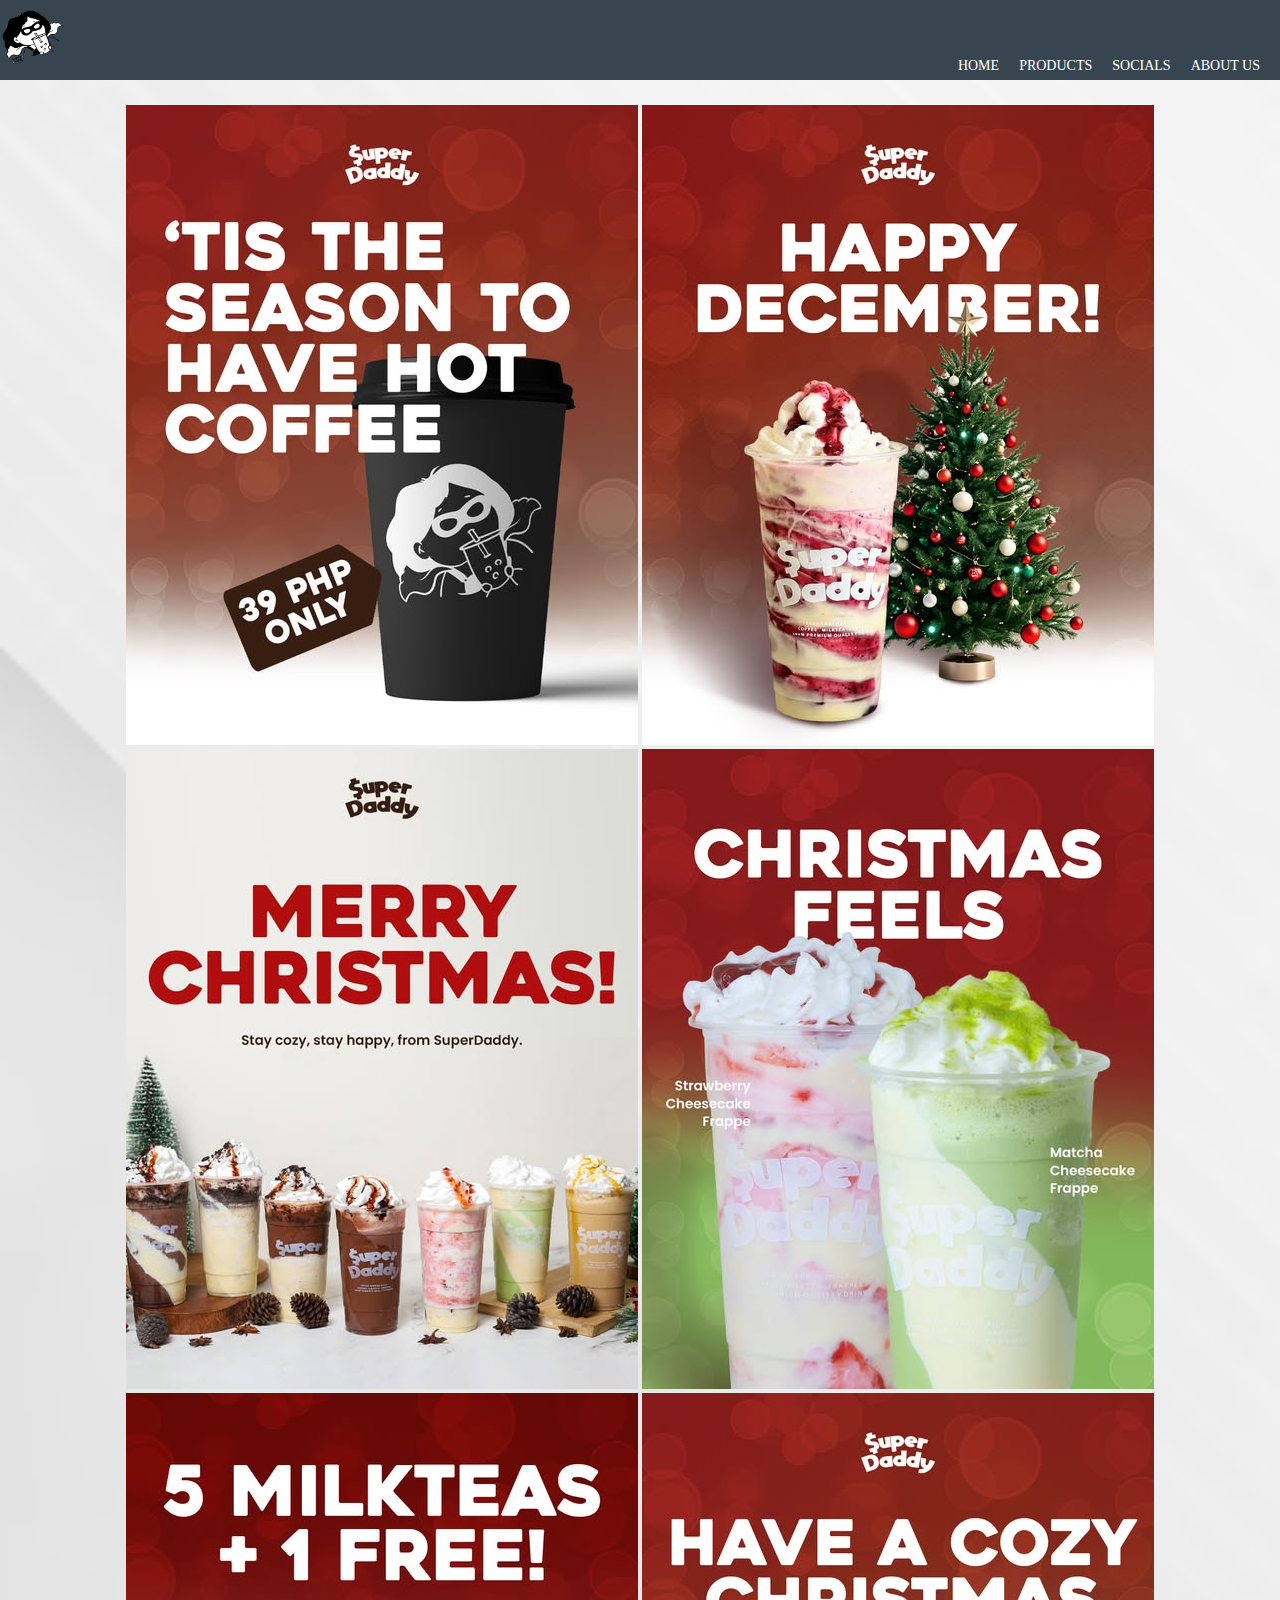
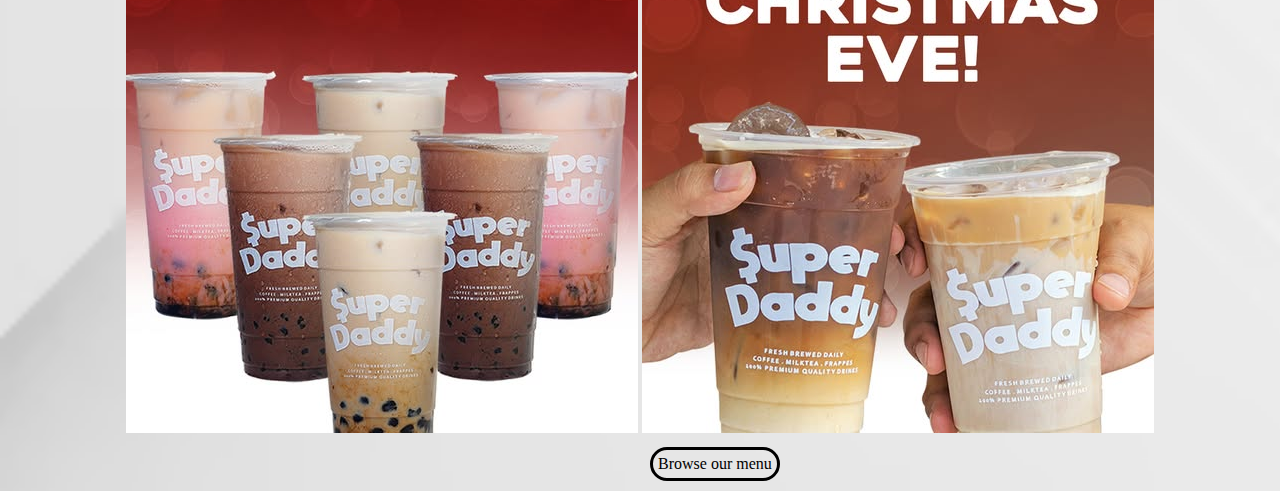
<file: index.html>
<!DOCTYPE html>
<html lang="en">
    <head>
    <meta charset="UTF-8">
    <meta http-equiv="X-UA-Compatible" content="IE=edge">
    <meta name="viewport" content="width=device-width, initial-scale=1.0">
    <link rel="stylesheet" href="styles.css">

    
        <title>Superdaddy</title>
    </head>
    <body>
        <header>
            <div class="container">
           
            <img src="sd logo trans.png" alt="Logo" class="logo">
            <nav>
                <ul>
        <li><a href="index.html" style="text-decoration:none">Home</a></li>
        <li><a href="Products.html" style="text-decoration:none">Products</a></li>
        <li><a href="Socials.html"style="text-decoration:none">Socials</a></li>
        <li><a href="About Us.html"style="text-decoration:none">About Us</a></li>
</ul>
</nav>
</div>
        </header>
        <div class="home">
            <img src="coffee.jpg" alt="matcha">
            <img src="happy dec.jpg" alt="matcha">
            <img src="merry xmas.jpg" alt="matcha">
            <img src="xmas feels.jpg" alt="matcha">
            <img src="promos.jpg" alt="matcha">
            <img src="xmas eve.jpg" alt="matcha">
        </div>
        <a href="Products.html" class="button1">Browse our menu</button>
        
    </body>
</html>
</file>
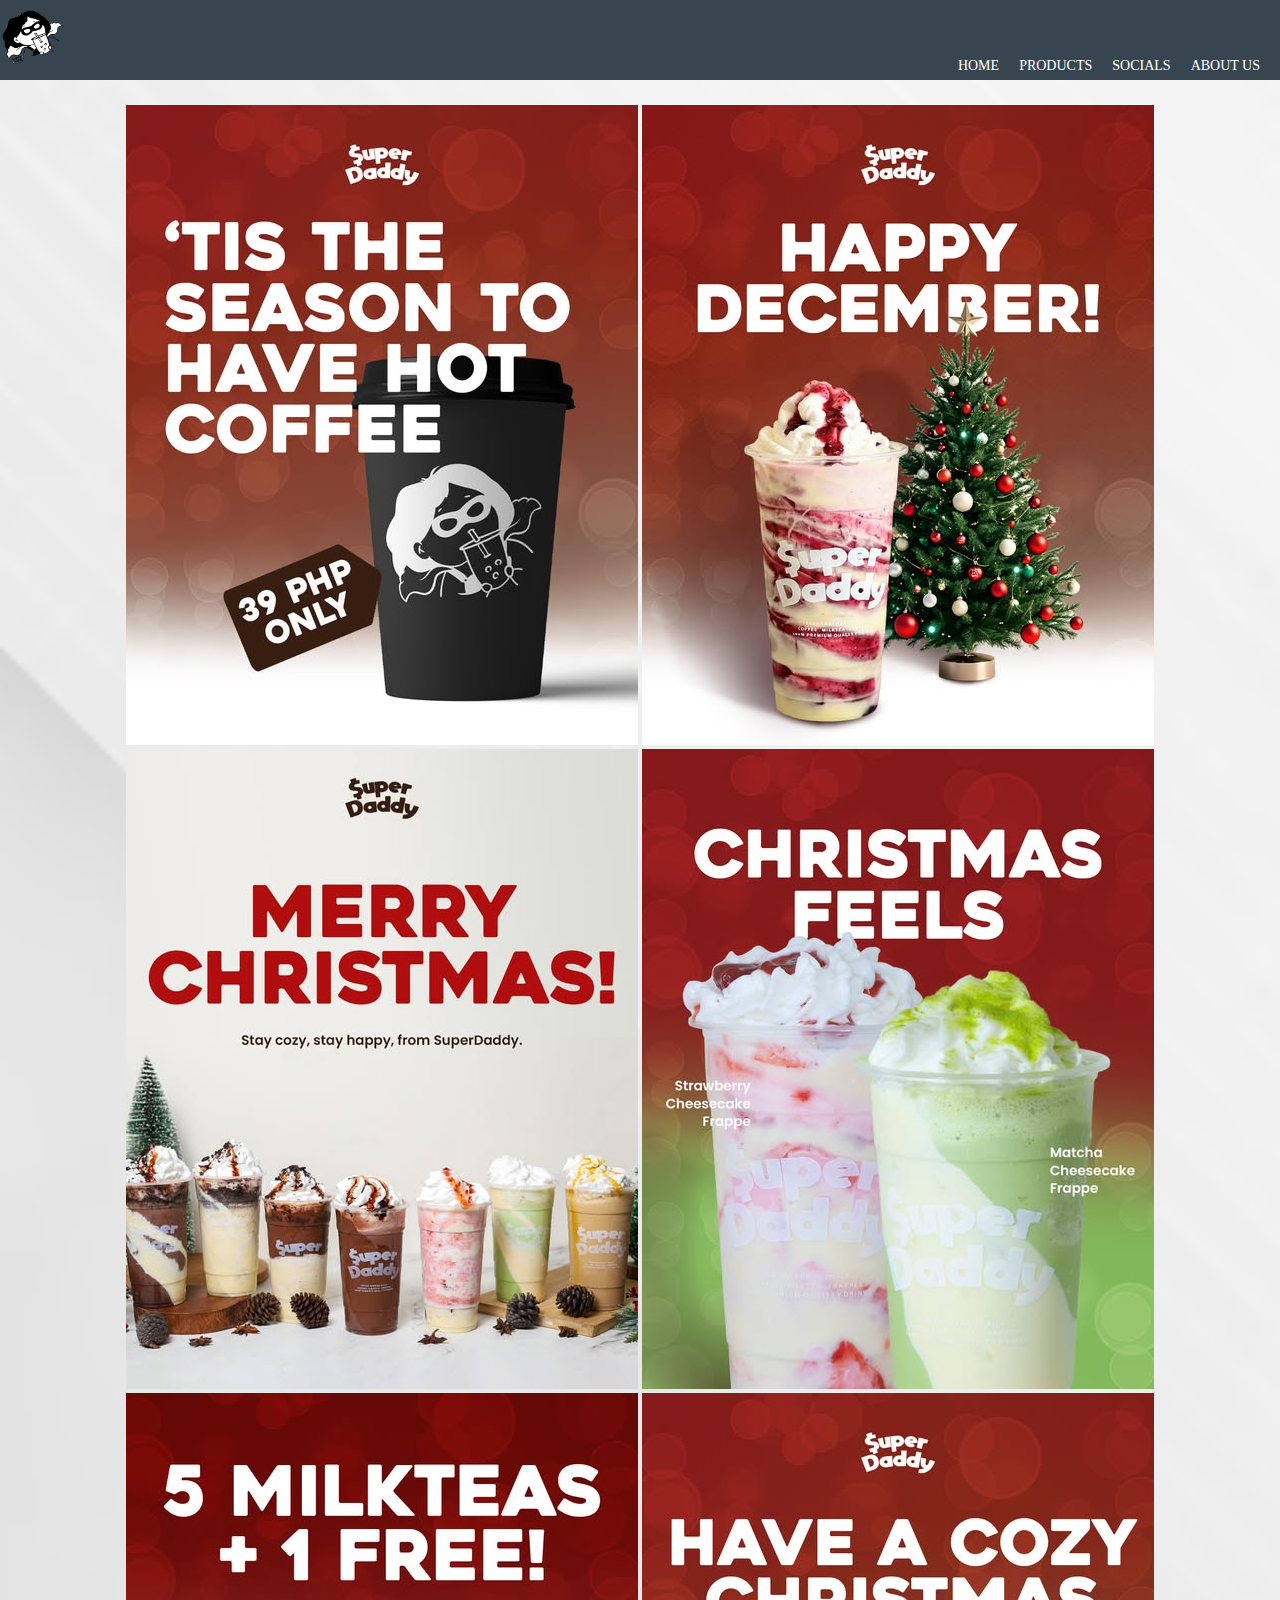
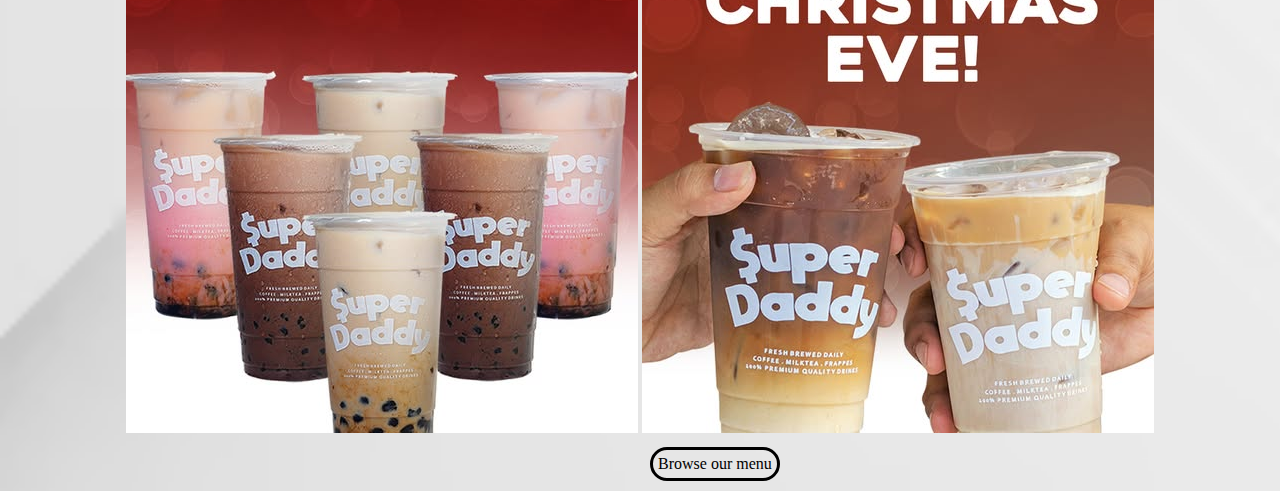
<file: home.html>
<!DOCTYPE html>
<html lang="en">
    <head>
    <meta charset="UTF-8">
    <meta http-equiv="X-UA-Compatible" content="IE=edge">
    <meta name="viewport" content="width=device-width, initial-scale=1.0">
    <link rel="stylesheet" href="styles.css">

    
        <title>Superdaddy</title>
    </head>
    <body>
        <header>
            <div class="container">
           
            <img src="sd logo trans.png" alt="Logo" class="logo">
            <nav>
                <ul>
        <li><a href="home.html" style="text-decoration:none">Home</a></li>
        <li><a href="Products.html" style="text-decoration:none">Products</a></li>
        <li><a href="Socials.html"style="text-decoration:none">Socials</a></li>
        <li><a href="About Us.html"style="text-decoration:none">About Us</a></li>
</ul>
</nav>
</div>
        </header>
        <div class="home">
            <img src="coffee.jpg" alt="matcha">
            <img src="happy dec.jpg" alt="matcha">
            <img src="merry xmas.jpg" alt="matcha">
            <img src="xmas feels.jpg" alt="matcha">
            <img src="promos.jpg" alt="matcha">
            <img src="xmas eve.jpg" alt="matcha">
        </div>
        <a href="Products.html" class="button1">Browse our menu</button>
        
    </body>
</html>
</file>
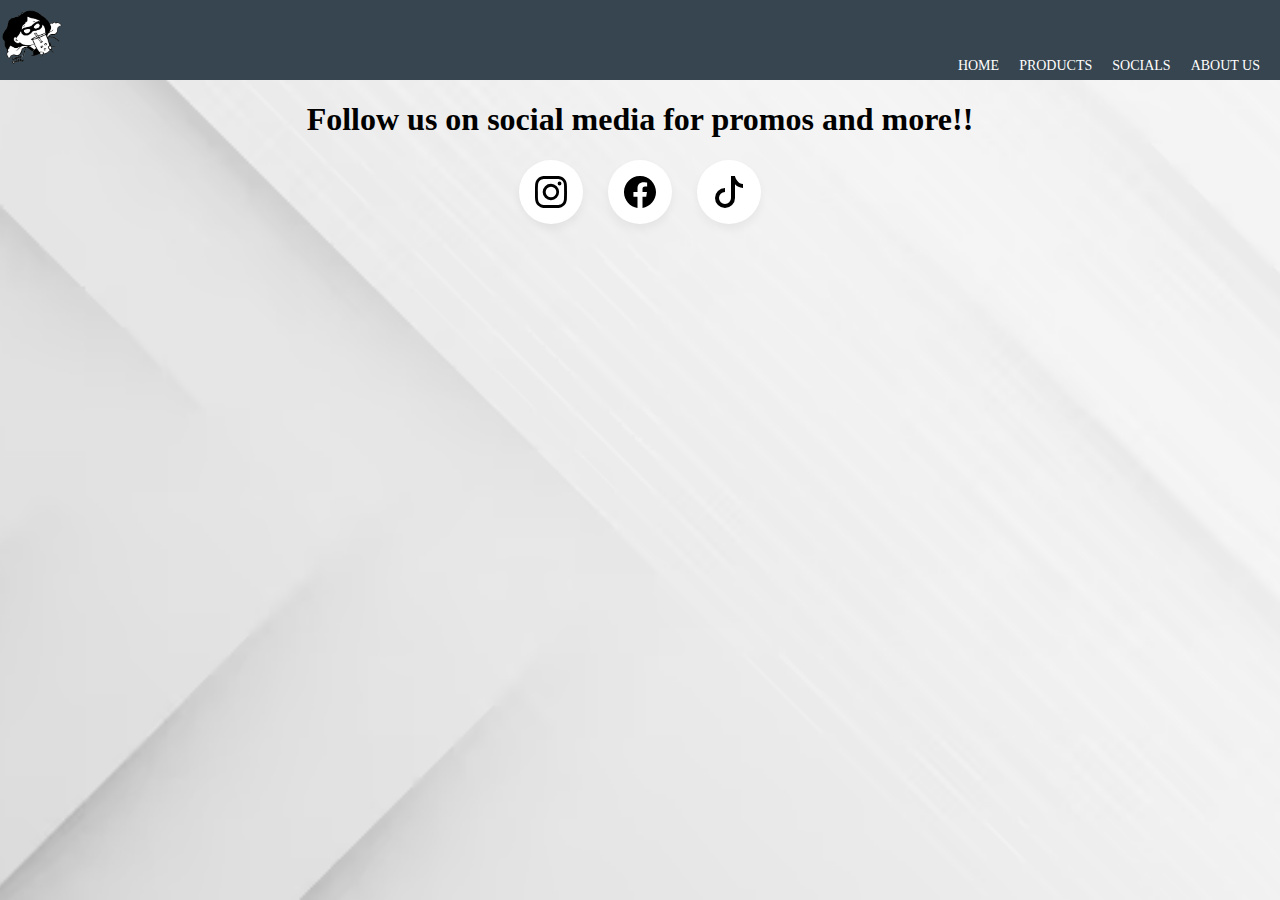
<file: Socials.html>
<!DOCTYPE html>
<html lang="en">
    <head>
    <meta charset="UTF-8">
    <meta http-equiv="X-UA-Compatible" content="IE=edge">
    <meta name="viewport" content="width=device-width, initial-scale=1.0">
    <link rel="stylesheet" href="styles.css">
    <link rel="stylesheet" href="https://cdnjs.cloudflare.com/ajax/libs/font-awesome/6.4.0/css/all.min.css">

        <title>Superdaddy</title>
    </head>
    <body>
        <header>
            <div class="container">
           
            <img src="sd logo trans.png" alt="Logo" class="logo">
            <nav>
                <ul>
        <li><a href="home.html" style="text-decoration:none">Home</a></li>
        <li><a href="Products.html" style="text-decoration:none">Products</a></li>
        <li><a href="Socials.html"style="text-decoration:none">Socials</a></li>
        <li><a href="About Us.html"style="text-decoration:none">About Us</a></li>
</ul>
</nav>
</div>
        </header>
        

        <div class="social">
            <h1>Follow us on social media for promos and more!!</h1>       
            <div class="social-container">
    <a data-social="Instagram" style="--accent-color: rgb(238, 17, 146);" href="https://www.instagram.com/superdaddyobando_ph/"><svg xmlns="http://www.w3.org/2000/svg"fill="currentColor" class="bi bi-instagram" viewBox="0 0 16 16">
  <path d="M8 0C5.829 0 5.556.01 4.703.048 3.85.088 3.269.222 2.76.42a3.9 3.9 0 0 0-1.417.923A3.9 3.9 0 0 0 .42 2.76C.222 3.268.087 3.85.048 4.7.01 5.555 0 5.827 0 8.001c0 2.172.01 2.444.048 3.297.04.852.174 1.433.372 1.942.205.526.478.972.923 1.417.444.445.89.719 1.416.923.51.198 1.09.333 1.942.372C5.555 15.99 5.827 16 8 16s2.444-.01 3.298-.048c.851-.04 1.434-.174 1.943-.372a3.9 3.9 0 0 0 1.416-.923c.445-.445.718-.891.923-1.417.197-.509.332-1.09.372-1.942C15.99 10.445 16 10.173 16 8s-.01-2.445-.048-3.299c-.04-.851-.175-1.433-.372-1.941a3.9 3.9 0 0 0-.923-1.417A3.9 3.9 0 0 0 13.24.42c-.51-.198-1.092-.333-1.943-.372C10.443.01 10.172 0 7.998 0zm-.717 1.442h.718c2.136 0 2.389.007 3.232.046.78.035 1.204.166 1.486.275.373.145.64.319.92.599s.453.546.598.92c.11.281.24.705.275 1.485.039.843.047 1.096.047 3.231s-.008 2.389-.047 3.232c-.035.78-.166 1.203-.275 1.485a2.5 2.5 0 0 1-.599.919c-.28.28-.546.453-.92.598-.28.11-.704.24-1.485.276-.843.038-1.096.047-3.232.047s-2.39-.009-3.233-.047c-.78-.036-1.203-.166-1.485-.276a2.5 2.5 0 0 1-.92-.598 2.5 2.5 0 0 1-.6-.92c-.109-.281-.24-.705-.275-1.485-.038-.843-.046-1.096-.046-3.233s.008-2.388.046-3.231c.036-.78.166-1.204.276-1.486.145-.373.319-.64.599-.92s.546-.453.92-.598c.282-.11.705-.24 1.485-.276.738-.034 1.024-.044 2.515-.045zm4.988 1.328a.96.96 0 1 0 0 1.92.96.96 0 0 0 0-1.92m-4.27 1.122a4.109 4.109 0 1 0 0 8.217 4.109 4.109 0 0 0 0-8.217m0 1.441a2.667 2.667 0 1 1 0 5.334 2.667 2.667 0 0 1 0-5.334"/>
</svg>

</svg></a>
    <a data-social="Facebook" style="--accent-color: blue;" href="https://www.facebook.com/soogardaddy"><svg xmlns="http://www.w3.org/2000/svg"fill="currentColor" class="bi bi-facebook" viewBox="0 0 16 16">
  <path d="M16 8.049c0-4.446-3.582-8.05-8-8.05C3.58 0-.002 3.603-.002 8.05c0 4.017 2.926 7.347 6.75 7.951v-5.625h-2.03V8.05H6.75V6.275c0-2.017 1.195-3.131 3.022-3.131.876 0 1.791.157 1.791.157v1.98h-1.009c-.993 0-1.303.621-1.303 1.258v1.51h2.218l-.354 2.326H9.25V16c3.824-.604 6.75-3.934 6.75-7.951"/>
</svg></a>
    <a data-social="Tiktok" style="--accent-color: black;" href="https://www.tiktok.com/@superdaddyverdantlp"><svg xmlns="http://www.w3.org/2000/svg"fill="currentColor" class="bi bi-tiktok" viewBox="0 0 16 16">
  <path d="M9 0h1.98c.144.715.54 1.617 1.235 2.512C12.895 3.389 13.797 4 15 4v2c-1.753 0-3.07-.814-4-1.829V11a5 5 0 1 1-5-5v2a3 3 0 1 0 3 3z"/>
</svg></a>
</div>
</div>
   
    </body>
</html>
</file>
<file: styles.css>
body {
    margin: 0;
    padding:0;
    align-items: center;
    justify-content: center;
    background: url('bg1.jpg');
    background-size: cover;
    background-repeat: no-repeat;
    background-position: center;
    min-height: 100vh;
}
.container {
        width:100%;
        margin: 0;
        padding: 0;
        
    }
header { position: fixed; 
    top: 0;
     left: 0;
      width: 100%;
      background-color: #36454F;
       display: flex;
        justify-content: space-between;
         align-items: center;
         z-index: 1000;
         height: 80px;
}
.logo { 
    float: left;
     width: 5%;
}

header nav ul {
    list-style: none;
    margin: 0;
    padding: 0 20px;
    display: flex;
    justify-content: flex-end; 
    gap: 20px;                 
}

header nav li {
    margin: 0;                
    padding-top: 50px;
}

    nav a{
        color: white;
        text-decoration: none;
        text-transform: uppercase;
        font-size: 14px;
    }
    nav a:hover{
        color: #000;
    }
    nav a::before{
        content: '';
        display: block;
        height: 2px;
        background-color: #444;
        position: absolute;
        bottom: 10px;
        width: 0%;
        transition: all ease-in-out 275ms;
    }
    nav a:hover::before {
        width: 100%;
    }
    .products1{
        padding-top: 80px;
    }
    .home{
        text-align: center;
        margin-top: 25px;
        padding-top: 80px;
    }
    .button1{ 
        margin: 10px;
        display: inline-block;
        position: relative;
        left: 50%;
        border-radius: 25px;
        border: 3px solid black;
        color: black;
        padding: 5px;
        text-decoration: none;
    }
    .button1:hover{
        color: grey;
    }
    .button1 a::before{
        content: '';
        display: block;
        height: 2px;
        background-color: #444;
        position: absolute;
        bottom: -10px;
        width: 0%;
        transition: all ease-in-out 275ms;
    }
    .taiwan {
        text-align: center;
        position: relative;
        margin-top: 50px;
        
    }
    .fruit {
        text-align: center;
        position: relative;
        margin-top: 100px;
        
    }
    .special {
        text-align: center;
        position: relative;
        margin-top: 100px;
        
    }
    .premium {
        text-align: center;
        position: relative;
        margin-top: 100px;
        
    }
    .ice {
        text-align: center;
        position: relative;
        margin-top: 100px;
        
    }
    .coffee {
        text-align: center;
        position: relative;
        margin-top: 100px;

    }
    /* products page */
    .search {
    padding: 5px 10px;
    border-radius: 5px;
    border: none;
    outline: none;
    margin-top: -30px;
    position: absolute;
    justify-content: space-around;
}
.containers {
    width: 100%;
    display: flex;
    justify-content: center;
}
.card-image {
    width: 100%;
    height: 300px;         
    object-fit: cover;    
    border-radius: 10px;
}
.card-wrapper{ 
    max-width: 1100px;
    margin: 0 auto 35px;
    padding: 0;
    overflow: hidden;
}
.card-list .card-item{
    list-style: none;
}
.card-list .card-item .card-link{
    user-select: none;
    display: block;
    display: block;
    background: whitesmoke;
    padding: 18px;
    border-radius: 12px;
        text-decoration: none;
        border: 2px solid transparent;
        box-shadow: 0 10px rgba(0, 0, 0, 0.05);
        transition:0.2 ease;
}

.card-list .card-item .card-link:active{
    cursor: grabbing;
}

.card-list .card-item .card-link:hover {
    border-color: #5372f0;
}
.card-list .card-link .card-image{
    width: 100%;
    aspect-ratio: 16 / 9;
    object-fit: cover;
    border-radius: 10px;
}
.card-list .card-link .badge {
    color: #5372f0;
    padding: 8px 16px;
    font-size: 0.95rem;
    font-weight: 500;
    margin: 16px 0 18px;
    background: #DDE4FF;
    width: fit-content;
    border-radius: 50px;
}
.card-list .card-link .badge.milktea{
    color: white;
    background: black;
}
.card-list .card-link .badge.fruittea{
    color: navy;
    background: pink;
}
.card-list .card-link .badge.frappe{
    color: beige;
    background: brown;
}
.card-list .card-link .badge.premium{
    color: yellow;
    background: purple;
}
.card-list .card-link .badge.coffee{
    color: maroon;
    background: peachpuff;
}
.card-list .card-link .badge.ice{
    color: beige;
    background: burlywood;
}
.card-list .card-link .card-title{
    font-size: 1.19rem;
    color: #000;
    font-weight: 600;
}
.card-list .card-link .card-button {
    height: 35px;
    width: 35px;
    color: #5372f0;
    border-radius: 50%;
    margin: 30px 0 5px;
    background: none;
    cursor: pointer;
    border: 2px solid #5372f0;
    transform: rotate(-45deg);
    transition: 0.4 ease;
}
.card-list .card-link:hover .card-button {
    color: #fff;
    background: #5372f0;
}
.card-wrapper .swiper-pagination-bullet{
    height: 13px;
    width: 13px;
    opacity: 0.5px;
    background: #5372f0;
}
.card-wrapper .swiper-pagination-bullet-active{
    opacity: 1;
}
.card-wrapper .swiper-slide-button{
    color: #5372f0;
    margin-top: -35px;
    display: block;
}
/* mobile devices */
@media screen and (max-width: 768px) {
    .card-wrapper {
        margin: 0 10px 25px;
    }
    
    .card-wrapper .swiper-slide-button {
        display: none;
        display: block;
    }
    .swiper-button-next,
    .swiper-button-prev {
        display: none;
    }
    header nav ul {
        flex-direction: column;  
        gap: 10px;              
        align-items: flex-end;   
    }

    header nav li {
        padding-top: 0;         
    }

    header {
        padding: 0 10px;        
    }
}
.modal {
    display: none;
    position: fixed;
    background-color: rgba(0,0,0,0.6);
    z-index: 9999;
    left: 0;
    top: 0;
    width: 100%;
    height: 100%;
    overflow: auto;
    align-items: center;
    justify-content: center;
}

.modal-content {
    background: white;
    padding: 20px;
    max-width: 400px;
    width: 90%;
    border-radius: 12px;
    position: relative;
    text-align: center;
}

.modal-content img {
    width: 100%;
    border-radius: 10px;
}

.close {
    position: absolute;
    top: 10px;
    right: 15px;
    font-size: 24px;
    cursor: pointer;
}

.category-tag {
    display: inline-block;
    background: #eee;
    padding: 4px 10px;
    border-radius: 20px;
    font-size: 12px;
    margin: 10px 0;
}
#productModal img {
    height: 400px;      
    width: 100%;        
    object-fit: cover;   
    border-radius: 10px; 
}



      /* social page */
    .social{
        text-align: center;
        padding: 80px;
    }

    .social-container{
        display: flex;
        gap: 25px;
        justify-content: center;
        align-items: center;
    }
    .social-container a{
        background-color: white;
        padding: 1em;
        border-radius: 50%;
        height: 64px;
        width: 64px;
        box-sizing: border-box;
        flex-shrink: 0;
        display: grid;
        place-items: center;
        box-shadow: 0 5px 10px rgba(0, 0, 0, 0.05);
    }
    .social-container a svg{
        height: 32px;
        fill: black;
    }
    .social-container a:hover{
    transform: scale(1.1);
    background-color: var(--accent-color);
    fill: white;
}
.social-container a:hover svg{
    fill: white;
}
.social-container a:before{
    content: attr(data-social);
    position: absolute;
    background-color: var(--accent-color);
    color: white;
    text-decoration: none;
    padding: 0.5em 1em;
    border-radius: 100px;
    box-shadow: 0 5px 10px rgba(0, 0, 0, 0.05);
    transform: translateY(-30px) rotate(25deg);
    opacity: 0;
    transition: 200ms cubic-bezier(.42,0, .44,1.68);
}
.social-container a::after{
    content: '';
    position: absolute;
    height: 0;
    width: 0;
    border-left: 8px solid transparent;
    border-right: 8px solid transparent;
    border-top: 10px solid var(--accent-color);
    transform: translateY(0) rotate(25deg);
    opacity: 0;
}
.social-container a:hover::before{
    transform: translateY(-65px) rotate(0);
    opacity: 1;
}
.social-containera:hover::after{
    transform: translateY(-42px) rotate(0);
    opacity: 1;
}


    /* about page */
    .about{
        padding-top: 80px;
        text-align: center;
    }
    .container2{
        position: absolute;
        top: 50%;
        left: 50%;
        transform: translate(-50%, -50%);
        width: 1000px;
        height: 600px;
        background: #f5f5f5;
        box-shadow: 0 30px 50px #dbdbdb;

    }
    .container2 .slide .item{
        width: 200px;
        height: 300px;
        position: absolute;
        top: 50%;
        transform: translate(0, -50%);
        border-radius: 20px;
        box-shadow: 0 30px 50px #505050;
        background-position: 50% 50%;
        background-size: cover;
        display: inline-block;
        transition: 0.5s;
    }
    .slide .item:nth-child(1),
    .slide .item:nth-child(2){
        top: 0;
        left: 0;
        transform: translate(0,0);
        border-radius: 0;
        width: 100%;
        height: 100%;
    }

    .slide .item:nth-child(3){
        left: 50%;
    }
    .slide .item:nth-child(4){
        left: calc(50% + 220px);
    }
    .slide .item:nth-child(5){
        left: calc(50% + 440px);
    }
    .slide .item:nth-child(n + 6){
        left: calc(50% + 660px);
        opacity: 0;
    }

    .item .content{
        position: absolute;
        top: 50%;
        left: 100px;
        width: 300px;
        text-align: left;
        color: #eee;
        transform: translate(0, -50%);
        font-family: system-ui;
        display:none;
    }

    .slide .item:nth-child(2) .content{
        display: block;
    }

    .content .name{
        font-size: 40px;
        text-transform: uppercase;
        font-weight: bold;
        opacity: 0;
        animation: animate 1s ease-in-out 1 forwards;
        color: beige;
    }

    .content .des{
        margin-top: 10px;
        margin-bottom: 20px;
        animation: animate 1s ease-in-out 0.3s 1 forwards;

    }

    .content button{
        padding: 10px 20px;
        border: none;
        cursor: pointer;
        opacity: 0;
        animation: animate 1s ease-in-out 0.6s 1 forwards;
    }

    @keyframes animate {
        from{
            opacity: 0;
            transform: translate(0, 100px);
            filter: blur(33px);
        }
    
    to{
        opacity: 1;
        transform: translate(0);
        filter: blur(0);
    }

    }
    .button3{
        width: 100%;
        text-align: center;
        position: absolute;
        bottom: 20px;
    }

    .button3 button{
        width: 40px;
        height: 35px;
        border-radius: 8px;
        border: none;
        cursor: pointer;
        margin: 0 5px;
        border: 1px solid #000;
        transition: 0.3s;
    }
    .button3 button:hover{
        background: #ababab;
        color: #fff;

    }
    .des{
        color: beige;
        font-weight: bold;
    }
    #noResults {
    display: none;
    position: fixed;
    top: 50%;
    left: 50%;
    transform: translate(-50%, -50%);
    font-weight: bold;
    font-size: 1.5rem;
    color: #333;
}
</file>
